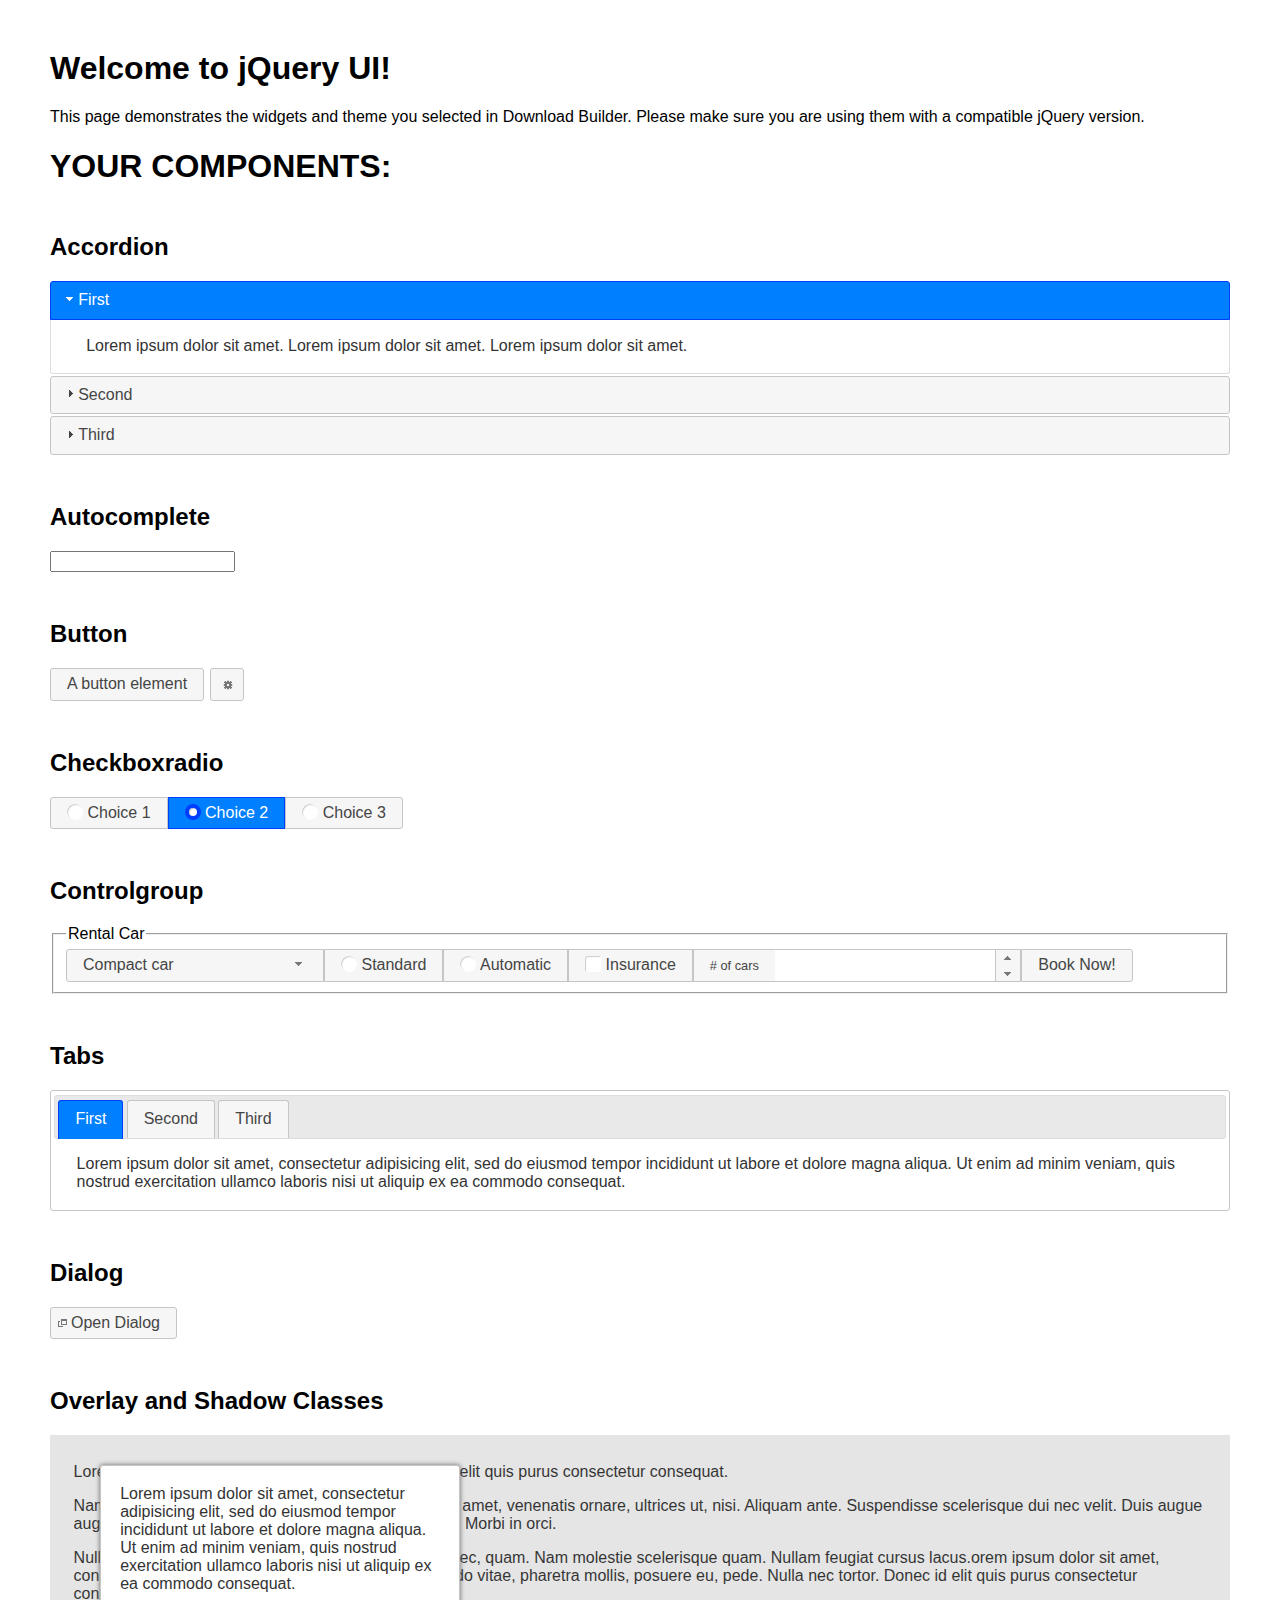
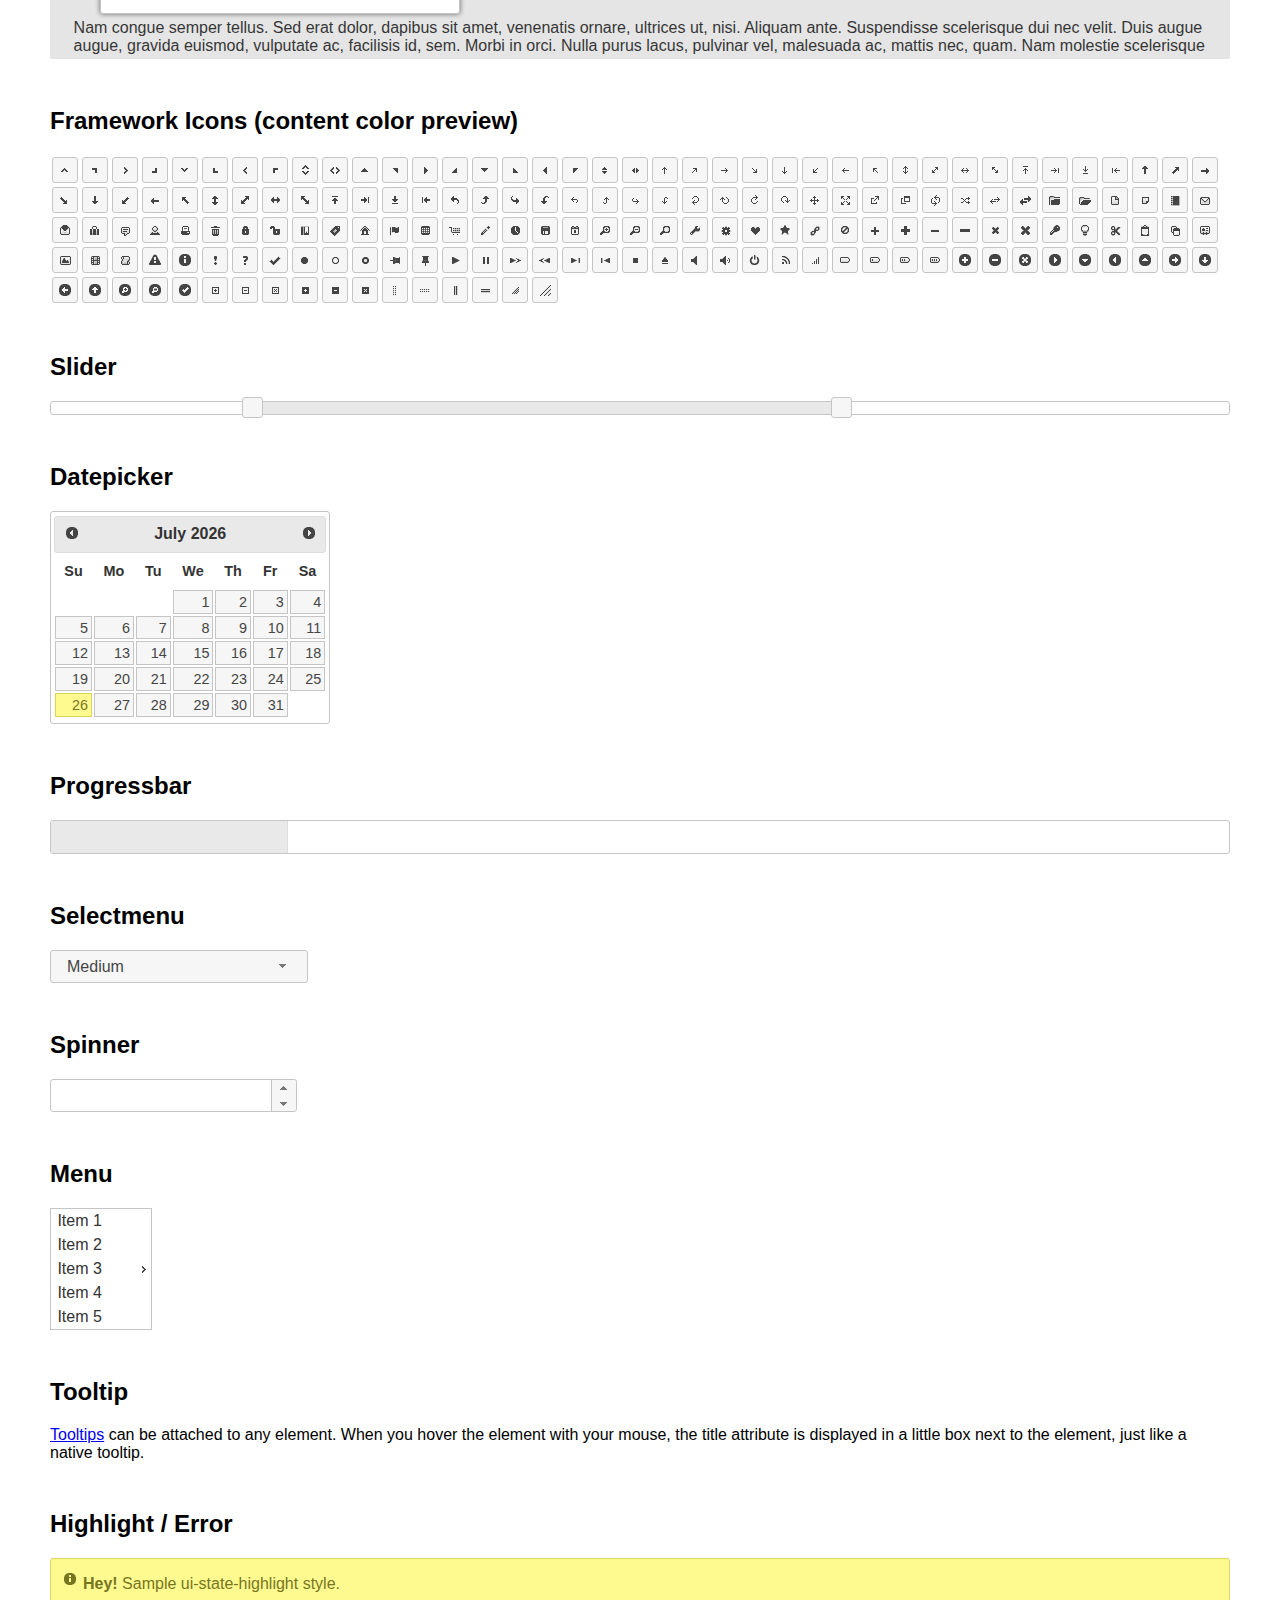
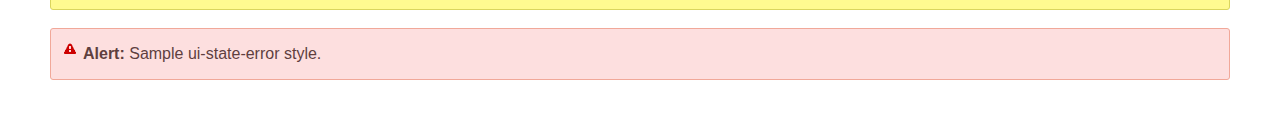
<file: JS/UI/index.html>
<!doctype html>
<html lang="us">
<head>
	<meta charset="utf-8">
	<title>jQuery UI Example Page</title>
	<link href="jquery-ui.css" rel="stylesheet">
	<style>
	body{
		font-family: "Trebuchet MS", sans-serif;
		margin: 50px;
	}
	.demoHeaders {
		margin-top: 2em;
	}
	#dialog-link {
		padding: .4em 1em .4em 20px;
		text-decoration: none;
		position: relative;
	}
	#dialog-link span.ui-icon {
		margin: 0 5px 0 0;
		position: absolute;
		left: .2em;
		top: 50%;
		margin-top: -8px;
	}
	#icons {
		margin: 0;
		padding: 0;
	}
	#icons li {
		margin: 2px;
		position: relative;
		padding: 4px 0;
		cursor: pointer;
		float: left;
		list-style: none;
	}
	#icons span.ui-icon {
		float: left;
		margin: 0 4px;
	}
	.fakewindowcontain .ui-widget-overlay {
		position: absolute;
	}
	select {
		width: 200px;
	}
	</style>
</head>
<body>

<h1>Welcome to jQuery UI!</h1>

<div class="ui-widget">
	<p>This page demonstrates the widgets and theme you selected in Download Builder. Please make sure you are using them with a compatible jQuery version.</p>
</div>

<h1>YOUR COMPONENTS:</h1>


<!-- Accordion -->
<h2 class="demoHeaders">Accordion</h2>
<div id="accordion">
	<h3>First</h3>
	<div>Lorem ipsum dolor sit amet. Lorem ipsum dolor sit amet. Lorem ipsum dolor sit amet.</div>
	<h3>Second</h3>
	<div>Phasellus mattis tincidunt nibh.</div>
	<h3>Third</h3>
	<div>Nam dui erat, auctor a, dignissim quis.</div>
</div>



<!-- Autocomplete -->
<h2 class="demoHeaders">Autocomplete</h2>
<div>
	<input id="autocomplete" title="type &quot;a&quot;">
</div>



<!-- Button -->
<h2 class="demoHeaders">Button</h2>
<button id="button">A button element</button>
<button id="button-icon">An icon-only button</button>



<!-- Checkboxradio -->
<h2 class="demoHeaders">Checkboxradio</h2>
<form style="margin-top: 1em;">
	<div id="radioset">
		<input type="radio" id="radio1" name="radio"><label for="radio1">Choice 1</label>
		<input type="radio" id="radio2" name="radio" checked="checked"><label for="radio2">Choice 2</label>
		<input type="radio" id="radio3" name="radio"><label for="radio3">Choice 3</label>
	</div>
</form>



<!-- Controlgroup -->
<h2 class="demoHeaders">Controlgroup</h2>
<fieldset>
	<legend>Rental Car</legend>
	<div id="controlgroup">
		<select id="car-type">
			<option>Compact car</option>
			<option>Midsize car</option>
			<option>Full size car</option>
			<option>SUV</option>
			<option>Luxury</option>
			<option>Truck</option>
			<option>Van</option>
		</select>
		<label for="transmission-standard">Standard</label>
		<input type="radio" name="transmission" id="transmission-standard">
		<label for="transmission-automatic">Automatic</label>
		<input type="radio" name="transmission" id="transmission-automatic">
		<label for="insurance">Insurance</label>
		<input type="checkbox" name="insurance" id="insurance">
		<label for="horizontal-spinner" class="ui-controlgroup-label"># of cars</label>
		<input id="horizontal-spinner" class="ui-spinner-input">
		<button>Book Now!</button>
	</div>
</fieldset>



<!-- Tabs -->
<h2 class="demoHeaders">Tabs</h2>
<div id="tabs">
	<ul>
		<li><a href="#tabs-1">First</a></li>
		<li><a href="#tabs-2">Second</a></li>
		<li><a href="#tabs-3">Third</a></li>
	</ul>
	<div id="tabs-1">Lorem ipsum dolor sit amet, consectetur adipisicing elit, sed do eiusmod tempor incididunt ut labore et dolore magna aliqua. Ut enim ad minim veniam, quis nostrud exercitation ullamco laboris nisi ut aliquip ex ea commodo consequat.</div>
	<div id="tabs-2">Phasellus mattis tincidunt nibh. Cras orci urna, blandit id, pretium vel, aliquet ornare, felis. Maecenas scelerisque sem non nisl. Fusce sed lorem in enim dictum bibendum.</div>
	<div id="tabs-3">Nam dui erat, auctor a, dignissim quis, sollicitudin eu, felis. Pellentesque nisi urna, interdum eget, sagittis et, consequat vestibulum, lacus. Mauris porttitor ullamcorper augue.</div>
</div>



<h2 class="demoHeaders">Dialog</h2>
<p>
	<button id="dialog-link" class="ui-button ui-corner-all ui-widget">
		<span class="ui-icon ui-icon-newwin"></span>Open Dialog
	</button>
</p>

<h2 class="demoHeaders">Overlay and Shadow Classes</h2>
<div style="position: relative; width: 96%; height: 200px; padding:1% 2%; overflow:hidden;" class="fakewindowcontain">
	<p>Lorem ipsum dolor sit amet,  Nulla nec tortor. Donec id elit quis purus consectetur consequat. </p><p>Nam congue semper tellus. Sed erat dolor, dapibus sit amet, venenatis ornare, ultrices ut, nisi. Aliquam ante. Suspendisse scelerisque dui nec velit. Duis augue augue, gravida euismod, vulputate ac, facilisis id, sem. Morbi in orci. </p><p>Nulla purus lacus, pulvinar vel, malesuada ac, mattis nec, quam. Nam molestie scelerisque quam. Nullam feugiat cursus lacus.orem ipsum dolor sit amet, consectetur adipiscing elit. Donec libero risus, commodo vitae, pharetra mollis, posuere eu, pede. Nulla nec tortor. Donec id elit quis purus consectetur consequat. </p><p>Nam congue semper tellus. Sed erat dolor, dapibus sit amet, venenatis ornare, ultrices ut, nisi. Aliquam ante. Suspendisse scelerisque dui nec velit. Duis augue augue, gravida euismod, vulputate ac, facilisis id, sem. Morbi in orci. Nulla purus lacus, pulvinar vel, malesuada ac, mattis nec, quam. Nam molestie scelerisque quam. </p><p>Nullam feugiat cursus lacus.orem ipsum dolor sit amet, consectetur adipiscing elit. Donec libero risus, commodo vitae, pharetra mollis, posuere eu, pede. Nulla nec tortor. Donec id elit quis purus consectetur consequat. Nam congue semper tellus. Sed erat dolor, dapibus sit amet, venenatis ornare, ultrices ut, nisi. Aliquam ante. </p><p>Suspendisse scelerisque dui nec velit. Duis augue augue, gravida euismod, vulputate ac, facilisis id, sem. Morbi in orci. Nulla purus lacus, pulvinar vel, malesuada ac, mattis nec, quam. Nam molestie scelerisque quam. Nullam feugiat cursus lacus.orem ipsum dolor sit amet, consectetur adipiscing elit. Donec libero risus, commodo vitae, pharetra mollis, posuere eu, pede. Nulla nec tortor. Donec id elit quis purus consectetur consequat. Nam congue semper tellus. Sed erat dolor, dapibus sit amet, venenatis ornare, ultrices ut, nisi. </p>

	<!-- ui-dialog -->
	<div class="ui-widget-overlay ui-front"></div>
	<div style="position: absolute; width: 320px; left: 50px; top: 30px; padding: 1.2em" class="ui-widget ui-front ui-widget-content ui-corner-all ui-widget-shadow">
		Lorem ipsum dolor sit amet, consectetur adipisicing elit, sed do eiusmod tempor incididunt ut labore et dolore magna aliqua. Ut enim ad minim veniam, quis nostrud exercitation ullamco laboris nisi ut aliquip ex ea commodo consequat.
	</div>

</div>

<!-- ui-dialog -->
<div id="dialog" title="Dialog Title">
	<p>Lorem ipsum dolor sit amet, consectetur adipisicing elit, sed do eiusmod tempor incididunt ut labore et dolore magna aliqua. Ut enim ad minim veniam, quis nostrud exercitation ullamco laboris nisi ut aliquip ex ea commodo consequat.</p>
</div>



<h2 class="demoHeaders">Framework Icons (content color preview)</h2>
<ul id="icons" class="ui-widget ui-helper-clearfix">
	<li class="ui-state-default ui-corner-all" title=".ui-icon-caret-1-n"><span class="ui-icon ui-icon-caret-1-n"></span></li>
	<li class="ui-state-default ui-corner-all" title=".ui-icon-caret-1-ne"><span class="ui-icon ui-icon-caret-1-ne"></span></li>
	<li class="ui-state-default ui-corner-all" title=".ui-icon-caret-1-e"><span class="ui-icon ui-icon-caret-1-e"></span></li>
	<li class="ui-state-default ui-corner-all" title=".ui-icon-caret-1-se"><span class="ui-icon ui-icon-caret-1-se"></span></li>
	<li class="ui-state-default ui-corner-all" title=".ui-icon-caret-1-s"><span class="ui-icon ui-icon-caret-1-s"></span></li>
	<li class="ui-state-default ui-corner-all" title=".ui-icon-caret-1-sw"><span class="ui-icon ui-icon-caret-1-sw"></span></li>
	<li class="ui-state-default ui-corner-all" title=".ui-icon-caret-1-w"><span class="ui-icon ui-icon-caret-1-w"></span></li>
	<li class="ui-state-default ui-corner-all" title=".ui-icon-caret-1-nw"><span class="ui-icon ui-icon-caret-1-nw"></span></li>
	<li class="ui-state-default ui-corner-all" title=".ui-icon-caret-2-n-s"><span class="ui-icon ui-icon-caret-2-n-s"></span></li>
	<li class="ui-state-default ui-corner-all" title=".ui-icon-caret-2-e-w"><span class="ui-icon ui-icon-caret-2-e-w"></span></li>
	<li class="ui-state-default ui-corner-all" title=".ui-icon-triangle-1-n"><span class="ui-icon ui-icon-triangle-1-n"></span></li>
	<li class="ui-state-default ui-corner-all" title=".ui-icon-triangle-1-ne"><span class="ui-icon ui-icon-triangle-1-ne"></span></li>
	<li class="ui-state-default ui-corner-all" title=".ui-icon-triangle-1-e"><span class="ui-icon ui-icon-triangle-1-e"></span></li>
	<li class="ui-state-default ui-corner-all" title=".ui-icon-triangle-1-se"><span class="ui-icon ui-icon-triangle-1-se"></span></li>
	<li class="ui-state-default ui-corner-all" title=".ui-icon-triangle-1-s"><span class="ui-icon ui-icon-triangle-1-s"></span></li>
	<li class="ui-state-default ui-corner-all" title=".ui-icon-triangle-1-sw"><span class="ui-icon ui-icon-triangle-1-sw"></span></li>
	<li class="ui-state-default ui-corner-all" title=".ui-icon-triangle-1-w"><span class="ui-icon ui-icon-triangle-1-w"></span></li>
	<li class="ui-state-default ui-corner-all" title=".ui-icon-triangle-1-nw"><span class="ui-icon ui-icon-triangle-1-nw"></span></li>
	<li class="ui-state-default ui-corner-all" title=".ui-icon-triangle-2-n-s"><span class="ui-icon ui-icon-triangle-2-n-s"></span></li>
	<li class="ui-state-default ui-corner-all" title=".ui-icon-triangle-2-e-w"><span class="ui-icon ui-icon-triangle-2-e-w"></span></li>
	<li class="ui-state-default ui-corner-all" title=".ui-icon-arrow-1-n"><span class="ui-icon ui-icon-arrow-1-n"></span></li>
	<li class="ui-state-default ui-corner-all" title=".ui-icon-arrow-1-ne"><span class="ui-icon ui-icon-arrow-1-ne"></span></li>
	<li class="ui-state-default ui-corner-all" title=".ui-icon-arrow-1-e"><span class="ui-icon ui-icon-arrow-1-e"></span></li>
	<li class="ui-state-default ui-corner-all" title=".ui-icon-arrow-1-se"><span class="ui-icon ui-icon-arrow-1-se"></span></li>
	<li class="ui-state-default ui-corner-all" title=".ui-icon-arrow-1-s"><span class="ui-icon ui-icon-arrow-1-s"></span></li>
	<li class="ui-state-default ui-corner-all" title=".ui-icon-arrow-1-sw"><span class="ui-icon ui-icon-arrow-1-sw"></span></li>
	<li class="ui-state-default ui-corner-all" title=".ui-icon-arrow-1-w"><span class="ui-icon ui-icon-arrow-1-w"></span></li>
	<li class="ui-state-default ui-corner-all" title=".ui-icon-arrow-1-nw"><span class="ui-icon ui-icon-arrow-1-nw"></span></li>
	<li class="ui-state-default ui-corner-all" title=".ui-icon-arrow-2-n-s"><span class="ui-icon ui-icon-arrow-2-n-s"></span></li>
	<li class="ui-state-default ui-corner-all" title=".ui-icon-arrow-2-ne-sw"><span class="ui-icon ui-icon-arrow-2-ne-sw"></span></li>
	<li class="ui-state-default ui-corner-all" title=".ui-icon-arrow-2-e-w"><span class="ui-icon ui-icon-arrow-2-e-w"></span></li>
	<li class="ui-state-default ui-corner-all" title=".ui-icon-arrow-2-se-nw"><span class="ui-icon ui-icon-arrow-2-se-nw"></span></li>
	<li class="ui-state-default ui-corner-all" title=".ui-icon-arrowstop-1-n"><span class="ui-icon ui-icon-arrowstop-1-n"></span></li>
	<li class="ui-state-default ui-corner-all" title=".ui-icon-arrowstop-1-e"><span class="ui-icon ui-icon-arrowstop-1-e"></span></li>
	<li class="ui-state-default ui-corner-all" title=".ui-icon-arrowstop-1-s"><span class="ui-icon ui-icon-arrowstop-1-s"></span></li>
	<li class="ui-state-default ui-corner-all" title=".ui-icon-arrowstop-1-w"><span class="ui-icon ui-icon-arrowstop-1-w"></span></li>
	<li class="ui-state-default ui-corner-all" title=".ui-icon-arrowthick-1-n"><span class="ui-icon ui-icon-arrowthick-1-n"></span></li>
	<li class="ui-state-default ui-corner-all" title=".ui-icon-arrowthick-1-ne"><span class="ui-icon ui-icon-arrowthick-1-ne"></span></li>
	<li class="ui-state-default ui-corner-all" title=".ui-icon-arrowthick-1-e"><span class="ui-icon ui-icon-arrowthick-1-e"></span></li>
	<li class="ui-state-default ui-corner-all" title=".ui-icon-arrowthick-1-se"><span class="ui-icon ui-icon-arrowthick-1-se"></span></li>
	<li class="ui-state-default ui-corner-all" title=".ui-icon-arrowthick-1-s"><span class="ui-icon ui-icon-arrowthick-1-s"></span></li>
	<li class="ui-state-default ui-corner-all" title=".ui-icon-arrowthick-1-sw"><span class="ui-icon ui-icon-arrowthick-1-sw"></span></li>
	<li class="ui-state-default ui-corner-all" title=".ui-icon-arrowthick-1-w"><span class="ui-icon ui-icon-arrowthick-1-w"></span></li>
	<li class="ui-state-default ui-corner-all" title=".ui-icon-arrowthick-1-nw"><span class="ui-icon ui-icon-arrowthick-1-nw"></span></li>
	<li class="ui-state-default ui-corner-all" title=".ui-icon-arrowthick-2-n-s"><span class="ui-icon ui-icon-arrowthick-2-n-s"></span></li>
	<li class="ui-state-default ui-corner-all" title=".ui-icon-arrowthick-2-ne-sw"><span class="ui-icon ui-icon-arrowthick-2-ne-sw"></span></li>
	<li class="ui-state-default ui-corner-all" title=".ui-icon-arrowthick-2-e-w"><span class="ui-icon ui-icon-arrowthick-2-e-w"></span></li>
	<li class="ui-state-default ui-corner-all" title=".ui-icon-arrowthick-2-se-nw"><span class="ui-icon ui-icon-arrowthick-2-se-nw"></span></li>
	<li class="ui-state-default ui-corner-all" title=".ui-icon-arrowthickstop-1-n"><span class="ui-icon ui-icon-arrowthickstop-1-n"></span></li>
	<li class="ui-state-default ui-corner-all" title=".ui-icon-arrowthickstop-1-e"><span class="ui-icon ui-icon-arrowthickstop-1-e"></span></li>
	<li class="ui-state-default ui-corner-all" title=".ui-icon-arrowthickstop-1-s"><span class="ui-icon ui-icon-arrowthickstop-1-s"></span></li>
	<li class="ui-state-default ui-corner-all" title=".ui-icon-arrowthickstop-1-w"><span class="ui-icon ui-icon-arrowthickstop-1-w"></span></li>
	<li class="ui-state-default ui-corner-all" title=".ui-icon-arrowreturnthick-1-w"><span class="ui-icon ui-icon-arrowreturnthick-1-w"></span></li>
	<li class="ui-state-default ui-corner-all" title=".ui-icon-arrowreturnthick-1-n"><span class="ui-icon ui-icon-arrowreturnthick-1-n"></span></li>
	<li class="ui-state-default ui-corner-all" title=".ui-icon-arrowreturnthick-1-e"><span class="ui-icon ui-icon-arrowreturnthick-1-e"></span></li>
	<li class="ui-state-default ui-corner-all" title=".ui-icon-arrowreturnthick-1-s"><span class="ui-icon ui-icon-arrowreturnthick-1-s"></span></li>
	<li class="ui-state-default ui-corner-all" title=".ui-icon-arrowreturn-1-w"><span class="ui-icon ui-icon-arrowreturn-1-w"></span></li>
	<li class="ui-state-default ui-corner-all" title=".ui-icon-arrowreturn-1-n"><span class="ui-icon ui-icon-arrowreturn-1-n"></span></li>
	<li class="ui-state-default ui-corner-all" title=".ui-icon-arrowreturn-1-e"><span class="ui-icon ui-icon-arrowreturn-1-e"></span></li>
	<li class="ui-state-default ui-corner-all" title=".ui-icon-arrowreturn-1-s"><span class="ui-icon ui-icon-arrowreturn-1-s"></span></li>
	<li class="ui-state-default ui-corner-all" title=".ui-icon-arrowrefresh-1-w"><span class="ui-icon ui-icon-arrowrefresh-1-w"></span></li>
	<li class="ui-state-default ui-corner-all" title=".ui-icon-arrowrefresh-1-n"><span class="ui-icon ui-icon-arrowrefresh-1-n"></span></li>
	<li class="ui-state-default ui-corner-all" title=".ui-icon-arrowrefresh-1-e"><span class="ui-icon ui-icon-arrowrefresh-1-e"></span></li>
	<li class="ui-state-default ui-corner-all" title=".ui-icon-arrowrefresh-1-s"><span class="ui-icon ui-icon-arrowrefresh-1-s"></span></li>
	<li class="ui-state-default ui-corner-all" title=".ui-icon-arrow-4"><span class="ui-icon ui-icon-arrow-4"></span></li>
	<li class="ui-state-default ui-corner-all" title=".ui-icon-arrow-4-diag"><span class="ui-icon ui-icon-arrow-4-diag"></span></li>
	<li class="ui-state-default ui-corner-all" title=".ui-icon-extlink"><span class="ui-icon ui-icon-extlink"></span></li>
	<li class="ui-state-default ui-corner-all" title=".ui-icon-newwin"><span class="ui-icon ui-icon-newwin"></span></li>
	<li class="ui-state-default ui-corner-all" title=".ui-icon-refresh"><span class="ui-icon ui-icon-refresh"></span></li>
	<li class="ui-state-default ui-corner-all" title=".ui-icon-shuffle"><span class="ui-icon ui-icon-shuffle"></span></li>
	<li class="ui-state-default ui-corner-all" title=".ui-icon-transfer-e-w"><span class="ui-icon ui-icon-transfer-e-w"></span></li>
	<li class="ui-state-default ui-corner-all" title=".ui-icon-transferthick-e-w"><span class="ui-icon ui-icon-transferthick-e-w"></span></li>
	<li class="ui-state-default ui-corner-all" title=".ui-icon-folder-collapsed"><span class="ui-icon ui-icon-folder-collapsed"></span></li>
	<li class="ui-state-default ui-corner-all" title=".ui-icon-folder-open"><span class="ui-icon ui-icon-folder-open"></span></li>
	<li class="ui-state-default ui-corner-all" title=".ui-icon-document"><span class="ui-icon ui-icon-document"></span></li>
	<li class="ui-state-default ui-corner-all" title=".ui-icon-document-b"><span class="ui-icon ui-icon-document-b"></span></li>
	<li class="ui-state-default ui-corner-all" title=".ui-icon-note"><span class="ui-icon ui-icon-note"></span></li>
	<li class="ui-state-default ui-corner-all" title=".ui-icon-mail-closed"><span class="ui-icon ui-icon-mail-closed"></span></li>
	<li class="ui-state-default ui-corner-all" title=".ui-icon-mail-open"><span class="ui-icon ui-icon-mail-open"></span></li>
	<li class="ui-state-default ui-corner-all" title=".ui-icon-suitcase"><span class="ui-icon ui-icon-suitcase"></span></li>
	<li class="ui-state-default ui-corner-all" title=".ui-icon-comment"><span class="ui-icon ui-icon-comment"></span></li>
	<li class="ui-state-default ui-corner-all" title=".ui-icon-person"><span class="ui-icon ui-icon-person"></span></li>
	<li class="ui-state-default ui-corner-all" title=".ui-icon-print"><span class="ui-icon ui-icon-print"></span></li>
	<li class="ui-state-default ui-corner-all" title=".ui-icon-trash"><span class="ui-icon ui-icon-trash"></span></li>
	<li class="ui-state-default ui-corner-all" title=".ui-icon-locked"><span class="ui-icon ui-icon-locked"></span></li>
	<li class="ui-state-default ui-corner-all" title=".ui-icon-unlocked"><span class="ui-icon ui-icon-unlocked"></span></li>
	<li class="ui-state-default ui-corner-all" title=".ui-icon-bookmark"><span class="ui-icon ui-icon-bookmark"></span></li>
	<li class="ui-state-default ui-corner-all" title=".ui-icon-tag"><span class="ui-icon ui-icon-tag"></span></li>
	<li class="ui-state-default ui-corner-all" title=".ui-icon-home"><span class="ui-icon ui-icon-home"></span></li>
	<li class="ui-state-default ui-corner-all" title=".ui-icon-flag"><span class="ui-icon ui-icon-flag"></span></li>
	<li class="ui-state-default ui-corner-all" title=".ui-icon-calculator"><span class="ui-icon ui-icon-calculator"></span></li>
	<li class="ui-state-default ui-corner-all" title=".ui-icon-cart"><span class="ui-icon ui-icon-cart"></span></li>
	<li class="ui-state-default ui-corner-all" title=".ui-icon-pencil"><span class="ui-icon ui-icon-pencil"></span></li>
	<li class="ui-state-default ui-corner-all" title=".ui-icon-clock"><span class="ui-icon ui-icon-clock"></span></li>
	<li class="ui-state-default ui-corner-all" title=".ui-icon-disk"><span class="ui-icon ui-icon-disk"></span></li>
	<li class="ui-state-default ui-corner-all" title=".ui-icon-calendar"><span class="ui-icon ui-icon-calendar"></span></li>
	<li class="ui-state-default ui-corner-all" title=".ui-icon-zoomin"><span class="ui-icon ui-icon-zoomin"></span></li>
	<li class="ui-state-default ui-corner-all" title=".ui-icon-zoomout"><span class="ui-icon ui-icon-zoomout"></span></li>
	<li class="ui-state-default ui-corner-all" title=".ui-icon-search"><span class="ui-icon ui-icon-search"></span></li>
	<li class="ui-state-default ui-corner-all" title=".ui-icon-wrench"><span class="ui-icon ui-icon-wrench"></span></li>
	<li class="ui-state-default ui-corner-all" title=".ui-icon-gear"><span class="ui-icon ui-icon-gear"></span></li>
	<li class="ui-state-default ui-corner-all" title=".ui-icon-heart"><span class="ui-icon ui-icon-heart"></span></li>
	<li class="ui-state-default ui-corner-all" title=".ui-icon-star"><span class="ui-icon ui-icon-star"></span></li>
	<li class="ui-state-default ui-corner-all" title=".ui-icon-link"><span class="ui-icon ui-icon-link"></span></li>
	<li class="ui-state-default ui-corner-all" title=".ui-icon-cancel"><span class="ui-icon ui-icon-cancel"></span></li>
	<li class="ui-state-default ui-corner-all" title=".ui-icon-plus"><span class="ui-icon ui-icon-plus"></span></li>
	<li class="ui-state-default ui-corner-all" title=".ui-icon-plusthick"><span class="ui-icon ui-icon-plusthick"></span></li>
	<li class="ui-state-default ui-corner-all" title=".ui-icon-minus"><span class="ui-icon ui-icon-minus"></span></li>
	<li class="ui-state-default ui-corner-all" title=".ui-icon-minusthick"><span class="ui-icon ui-icon-minusthick"></span></li>
	<li class="ui-state-default ui-corner-all" title=".ui-icon-close"><span class="ui-icon ui-icon-close"></span></li>
	<li class="ui-state-default ui-corner-all" title=".ui-icon-closethick"><span class="ui-icon ui-icon-closethick"></span></li>
	<li class="ui-state-default ui-corner-all" title=".ui-icon-key"><span class="ui-icon ui-icon-key"></span></li>
	<li class="ui-state-default ui-corner-all" title=".ui-icon-lightbulb"><span class="ui-icon ui-icon-lightbulb"></span></li>
	<li class="ui-state-default ui-corner-all" title=".ui-icon-scissors"><span class="ui-icon ui-icon-scissors"></span></li>
	<li class="ui-state-default ui-corner-all" title=".ui-icon-clipboard"><span class="ui-icon ui-icon-clipboard"></span></li>
	<li class="ui-state-default ui-corner-all" title=".ui-icon-copy"><span class="ui-icon ui-icon-copy"></span></li>
	<li class="ui-state-default ui-corner-all" title=".ui-icon-contact"><span class="ui-icon ui-icon-contact"></span></li>
	<li class="ui-state-default ui-corner-all" title=".ui-icon-image"><span class="ui-icon ui-icon-image"></span></li>
	<li class="ui-state-default ui-corner-all" title=".ui-icon-video"><span class="ui-icon ui-icon-video"></span></li>
	<li class="ui-state-default ui-corner-all" title=".ui-icon-script"><span class="ui-icon ui-icon-script"></span></li>
	<li class="ui-state-default ui-corner-all" title=".ui-icon-alert"><span class="ui-icon ui-icon-alert"></span></li>
	<li class="ui-state-default ui-corner-all" title=".ui-icon-info"><span class="ui-icon ui-icon-info"></span></li>
	<li class="ui-state-default ui-corner-all" title=".ui-icon-notice"><span class="ui-icon ui-icon-notice"></span></li>
	<li class="ui-state-default ui-corner-all" title=".ui-icon-help"><span class="ui-icon ui-icon-help"></span></li>
	<li class="ui-state-default ui-corner-all" title=".ui-icon-check"><span class="ui-icon ui-icon-check"></span></li>
	<li class="ui-state-default ui-corner-all" title=".ui-icon-bullet"><span class="ui-icon ui-icon-bullet"></span></li>
	<li class="ui-state-default ui-corner-all" title=".ui-icon-radio-off"><span class="ui-icon ui-icon-radio-off"></span></li>
	<li class="ui-state-default ui-corner-all" title=".ui-icon-radio-on"><span class="ui-icon ui-icon-radio-on"></span></li>
	<li class="ui-state-default ui-corner-all" title=".ui-icon-pin-w"><span class="ui-icon ui-icon-pin-w"></span></li>
	<li class="ui-state-default ui-corner-all" title=".ui-icon-pin-s"><span class="ui-icon ui-icon-pin-s"></span></li>
	<li class="ui-state-default ui-corner-all" title=".ui-icon-play"><span class="ui-icon ui-icon-play"></span></li>
	<li class="ui-state-default ui-corner-all" title=".ui-icon-pause"><span class="ui-icon ui-icon-pause"></span></li>
	<li class="ui-state-default ui-corner-all" title=".ui-icon-seek-next"><span class="ui-icon ui-icon-seek-next"></span></li>
	<li class="ui-state-default ui-corner-all" title=".ui-icon-seek-prev"><span class="ui-icon ui-icon-seek-prev"></span></li>
	<li class="ui-state-default ui-corner-all" title=".ui-icon-seek-end"><span class="ui-icon ui-icon-seek-end"></span></li>
	<li class="ui-state-default ui-corner-all" title=".ui-icon-seek-first"><span class="ui-icon ui-icon-seek-first"></span></li>
	<li class="ui-state-default ui-corner-all" title=".ui-icon-stop"><span class="ui-icon ui-icon-stop"></span></li>
	<li class="ui-state-default ui-corner-all" title=".ui-icon-eject"><span class="ui-icon ui-icon-eject"></span></li>
	<li class="ui-state-default ui-corner-all" title=".ui-icon-volume-off"><span class="ui-icon ui-icon-volume-off"></span></li>
	<li class="ui-state-default ui-corner-all" title=".ui-icon-volume-on"><span class="ui-icon ui-icon-volume-on"></span></li>
	<li class="ui-state-default ui-corner-all" title=".ui-icon-power"><span class="ui-icon ui-icon-power"></span></li>
	<li class="ui-state-default ui-corner-all" title=".ui-icon-signal-diag"><span class="ui-icon ui-icon-signal-diag"></span></li>
	<li class="ui-state-default ui-corner-all" title=".ui-icon-signal"><span class="ui-icon ui-icon-signal"></span></li>
	<li class="ui-state-default ui-corner-all" title=".ui-icon-battery-0"><span class="ui-icon ui-icon-battery-0"></span></li>
	<li class="ui-state-default ui-corner-all" title=".ui-icon-battery-1"><span class="ui-icon ui-icon-battery-1"></span></li>
	<li class="ui-state-default ui-corner-all" title=".ui-icon-battery-2"><span class="ui-icon ui-icon-battery-2"></span></li>
	<li class="ui-state-default ui-corner-all" title=".ui-icon-battery-3"><span class="ui-icon ui-icon-battery-3"></span></li>
	<li class="ui-state-default ui-corner-all" title=".ui-icon-circle-plus"><span class="ui-icon ui-icon-circle-plus"></span></li>
	<li class="ui-state-default ui-corner-all" title=".ui-icon-circle-minus"><span class="ui-icon ui-icon-circle-minus"></span></li>
	<li class="ui-state-default ui-corner-all" title=".ui-icon-circle-close"><span class="ui-icon ui-icon-circle-close"></span></li>
	<li class="ui-state-default ui-corner-all" title=".ui-icon-circle-triangle-e"><span class="ui-icon ui-icon-circle-triangle-e"></span></li>
	<li class="ui-state-default ui-corner-all" title=".ui-icon-circle-triangle-s"><span class="ui-icon ui-icon-circle-triangle-s"></span></li>
	<li class="ui-state-default ui-corner-all" title=".ui-icon-circle-triangle-w"><span class="ui-icon ui-icon-circle-triangle-w"></span></li>
	<li class="ui-state-default ui-corner-all" title=".ui-icon-circle-triangle-n"><span class="ui-icon ui-icon-circle-triangle-n"></span></li>
	<li class="ui-state-default ui-corner-all" title=".ui-icon-circle-arrow-e"><span class="ui-icon ui-icon-circle-arrow-e"></span></li>
	<li class="ui-state-default ui-corner-all" title=".ui-icon-circle-arrow-s"><span class="ui-icon ui-icon-circle-arrow-s"></span></li>
	<li class="ui-state-default ui-corner-all" title=".ui-icon-circle-arrow-w"><span class="ui-icon ui-icon-circle-arrow-w"></span></li>
	<li class="ui-state-default ui-corner-all" title=".ui-icon-circle-arrow-n"><span class="ui-icon ui-icon-circle-arrow-n"></span></li>
	<li class="ui-state-default ui-corner-all" title=".ui-icon-circle-zoomin"><span class="ui-icon ui-icon-circle-zoomin"></span></li>
	<li class="ui-state-default ui-corner-all" title=".ui-icon-circle-zoomout"><span class="ui-icon ui-icon-circle-zoomout"></span></li>
	<li class="ui-state-default ui-corner-all" title=".ui-icon-circle-check"><span class="ui-icon ui-icon-circle-check"></span></li>
	<li class="ui-state-default ui-corner-all" title=".ui-icon-circlesmall-plus"><span class="ui-icon ui-icon-circlesmall-plus"></span></li>
	<li class="ui-state-default ui-corner-all" title=".ui-icon-circlesmall-minus"><span class="ui-icon ui-icon-circlesmall-minus"></span></li>
	<li class="ui-state-default ui-corner-all" title=".ui-icon-circlesmall-close"><span class="ui-icon ui-icon-circlesmall-close"></span></li>
	<li class="ui-state-default ui-corner-all" title=".ui-icon-squaresmall-plus"><span class="ui-icon ui-icon-squaresmall-plus"></span></li>
	<li class="ui-state-default ui-corner-all" title=".ui-icon-squaresmall-minus"><span class="ui-icon ui-icon-squaresmall-minus"></span></li>
	<li class="ui-state-default ui-corner-all" title=".ui-icon-squaresmall-close"><span class="ui-icon ui-icon-squaresmall-close"></span></li>
	<li class="ui-state-default ui-corner-all" title=".ui-icon-grip-dotted-vertical"><span class="ui-icon ui-icon-grip-dotted-vertical"></span></li>
	<li class="ui-state-default ui-corner-all" title=".ui-icon-grip-dotted-horizontal"><span class="ui-icon ui-icon-grip-dotted-horizontal"></span></li>
	<li class="ui-state-default ui-corner-all" title=".ui-icon-grip-solid-vertical"><span class="ui-icon ui-icon-grip-solid-vertical"></span></li>
	<li class="ui-state-default ui-corner-all" title=".ui-icon-grip-solid-horizontal"><span class="ui-icon ui-icon-grip-solid-horizontal"></span></li>
	<li class="ui-state-default ui-corner-all" title=".ui-icon-gripsmall-diagonal-se"><span class="ui-icon ui-icon-gripsmall-diagonal-se"></span></li>
	<li class="ui-state-default ui-corner-all" title=".ui-icon-grip-diagonal-se"><span class="ui-icon ui-icon-grip-diagonal-se"></span></li>
</ul>


<!-- Slider -->
<h2 class="demoHeaders">Slider</h2>
<div id="slider"></div>



<!-- Datepicker -->
<h2 class="demoHeaders">Datepicker</h2>
<div id="datepicker"></div>



<!-- Progressbar -->
<h2 class="demoHeaders">Progressbar</h2>
<div id="progressbar"></div>



<!-- Progressbar -->
<h2 class="demoHeaders">Selectmenu</h2>
<select id="selectmenu">
	<option>Slower</option>
	<option>Slow</option>
	<option selected="selected">Medium</option>
	<option>Fast</option>
	<option>Faster</option>
</select>



<!-- Spinner -->
<h2 class="demoHeaders">Spinner</h2>
<input id="spinner">



<!-- Menu -->
<h2 class="demoHeaders">Menu</h2>
<ul style="width:100px;" id="menu">
	<li><div>Item 1</div></li>
	<li><div>Item 2</div></li>
	<li><div>Item 3</div>
		<ul>
			<li><div>Item 3-1</div></li>
			<li><div>Item 3-2</div></li>
			<li><div>Item 3-3</div></li>
			<li><div>Item 3-4</div></li>
			<li><div>Item 3-5</div></li>
		</ul>
	</li>
	<li><div>Item 4</div></li>
	<li><div>Item 5</div></li>
</ul>



<!-- Tooltip -->
<h2 class="demoHeaders">Tooltip</h2>
<p id="tooltip">
	<a href="#" title="That&apos;s what this widget is">Tooltips</a> can be attached to any element. When you hover
the element with your mouse, the title attribute is displayed in a little box next to the element, just like a native tooltip.
</p>


<!-- Highlight / Error -->
<h2 class="demoHeaders">Highlight / Error</h2>
<div class="ui-widget">
	<div class="ui-state-highlight ui-corner-all" style="margin-top: 20px; padding: 0 .7em;">
		<p><span class="ui-icon ui-icon-info" style="float: left; margin-right: .3em;"></span>
		<strong>Hey!</strong> Sample ui-state-highlight style.</p>
	</div>
</div>
<br>
<div class="ui-widget">
	<div class="ui-state-error ui-corner-all" style="padding: 0 .7em;">
		<p><span class="ui-icon ui-icon-alert" style="float: left; margin-right: .3em;"></span>
		<strong>Alert:</strong> Sample ui-state-error style.</p>
	</div>
</div>

<script src="external/jquery/jquery.js"></script>
<script src="jquery-ui.js"></script>
<script>

$( "#accordion" ).accordion();



var availableTags = [
	"ActionScript",
	"AppleScript",
	"Asp",
	"BASIC",
	"C",
	"C++",
	"Clojure",
	"COBOL",
	"ColdFusion",
	"Erlang",
	"Fortran",
	"Groovy",
	"Haskell",
	"Java",
	"JavaScript",
	"Lisp",
	"Perl",
	"PHP",
	"Python",
	"Ruby",
	"Scala",
	"Scheme"
];
$( "#autocomplete" ).autocomplete({
	source: availableTags
});



$( "#button" ).button();
$( "#button-icon" ).button({
	icon: "ui-icon-gear",
	showLabel: false
});



$( "#radioset" ).buttonset();



$( "#controlgroup" ).controlgroup();



$( "#tabs" ).tabs();



$( "#dialog" ).dialog({
	autoOpen: false,
	width: 400,
	buttons: [
		{
			text: "Ok",
			click: function() {
				$( this ).dialog( "close" );
			}
		},
		{
			text: "Cancel",
			click: function() {
				$( this ).dialog( "close" );
			}
		}
	]
});

// Link to open the dialog
$( "#dialog-link" ).click(function( event ) {
	$( "#dialog" ).dialog( "open" );
	event.preventDefault();
});



$( "#datepicker" ).datepicker({
	inline: true
});



$( "#slider" ).slider({
	range: true,
	values: [ 17, 67 ]
});



$( "#progressbar" ).progressbar({
	value: 20
});



$( "#spinner" ).spinner();



$( "#menu" ).menu();



$( "#tooltip" ).tooltip();



$( "#selectmenu" ).selectmenu();


// Hover states on the static widgets
$( "#dialog-link, #icons li" ).hover(
	function() {
		$( this ).addClass( "ui-state-hover" );
	},
	function() {
		$( this ).removeClass( "ui-state-hover" );
	}
);
</script>
</body>
</html>
</file>
